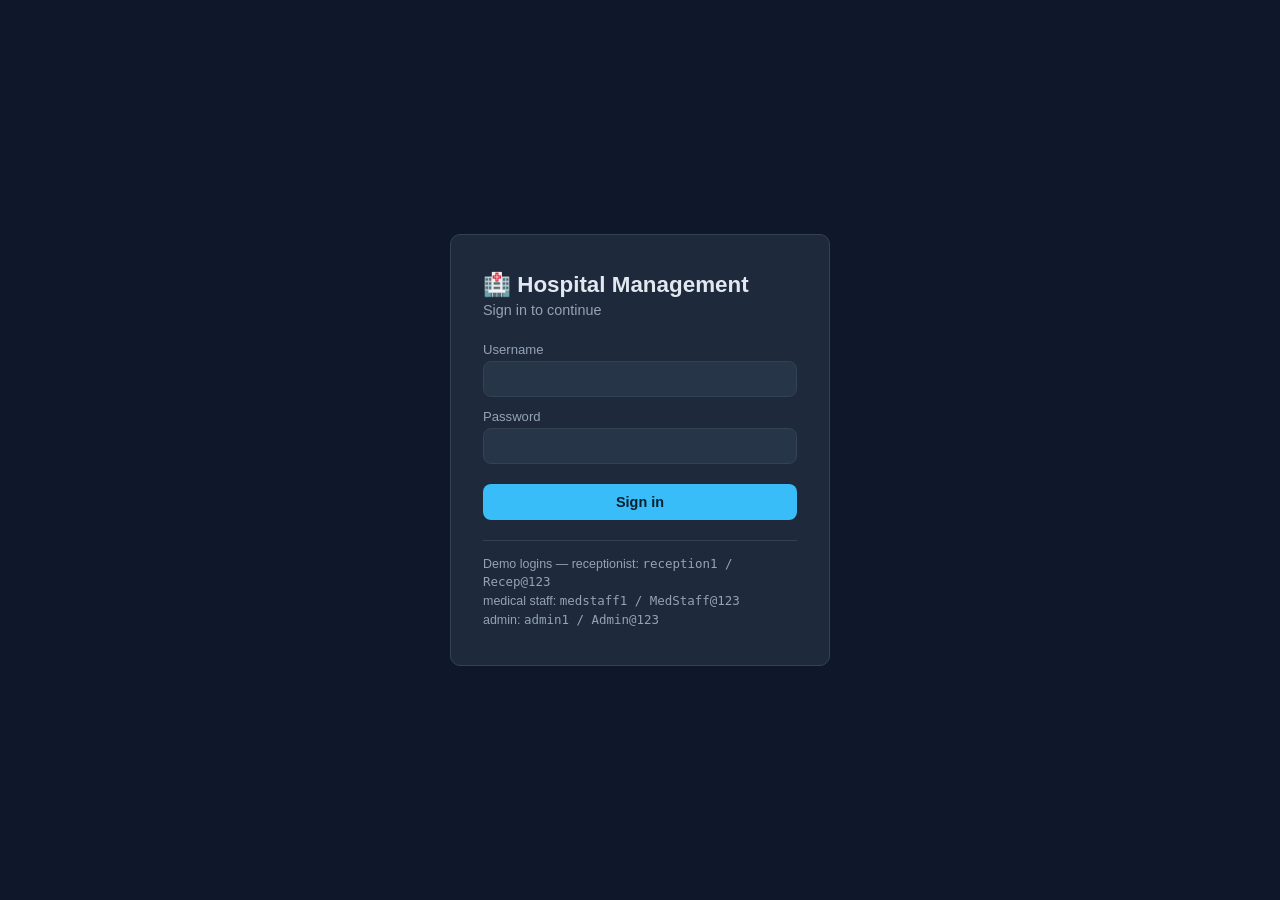
<file: frontend/index.html>
<!DOCTYPE html>
<html lang="en">
<head>
<meta charset="UTF-8" />
<meta name="viewport" content="width=device-width, initial-scale=1" />
<title>Hospital Management — Login</title>
<link rel="stylesheet" href="css/style.css" />
</head>
<body>
  <div class="login-wrap">
    <div class="login-card">
      <h1>🏥 Hospital Management</h1>
      <p class="sub">Sign in to continue</p>

      <form id="login-form">
        <label for="username">Username</label>
        <input id="username" name="username" autocomplete="username" required />

        <label for="password">Password</label>
        <input id="password" name="password" type="password" autocomplete="current-password" required />

        <button type="submit" id="login-btn" style="width:100%; margin-top:20px;">Sign in</button>
      </form>

      <div id="msg"></div>

      <div class="demo-hint">
        Demo logins — receptionist: <code>reception1 / Recep@123</code><br/>
        medical staff: <code>medstaff1 / MedStaff@123</code><br/>
        admin: <code>admin1 / Admin@123</code>
      </div>
    </div>
  </div>

  <script src="js/api.js"></script>
  <script src="js/login.js"></script>
</body>
</html>
</file>
<file: frontend/css/style.css>
:root {
  --bg: #0f172a;
  --panel: #1e293b;
  --panel-2: #263548;
  --border: #334155;
  --text: #e2e8f0;
  --text-dim: #94a3b8;
  --accent: #38bdf8;
  --accent-2: #0ea5e9;
  --green: #22c55e;
  --amber: #f59e0b;
  --red: #ef4444;
  --radius: 10px;
}

* { box-sizing: border-box; }

body {
  margin: 0;
  font-family: -apple-system, "Segoe UI", Roboto, Helvetica, Arial, sans-serif;
  background: var(--bg);
  color: var(--text);
}

/* ---------- Login page ---------- */
.login-wrap {
  min-height: 100vh;
  display: flex;
  align-items: center;
  justify-content: center;
  padding: 20px;
}

.login-card {
  background: var(--panel);
  border: 1px solid var(--border);
  border-radius: var(--radius);
  padding: 36px 32px;
  width: 100%;
  max-width: 380px;
}

.login-card h1 {
  font-size: 1.4rem;
  margin: 0 0 4px;
}

.login-card p.sub {
  color: var(--text-dim);
  margin: 0 0 24px;
  font-size: 0.9rem;
}

.demo-hint {
  margin-top: 20px;
  font-size: 0.78rem;
  color: var(--text-dim);
  line-height: 1.5;
  border-top: 1px solid var(--border);
  padding-top: 14px;
}

/* ---------- Form controls ---------- */
label {
  display: block;
  font-size: 0.82rem;
  color: var(--text-dim);
  margin: 12px 0 4px;
}

input, select {
  width: 100%;
  padding: 9px 10px;
  border-radius: 8px;
  border: 1px solid var(--border);
  background: var(--panel-2);
  color: var(--text);
  font-size: 0.92rem;
}

input:focus, select:focus {
  outline: none;
  border-color: var(--accent);
}

button {
  cursor: pointer;
  border: none;
  border-radius: 8px;
  padding: 10px 16px;
  font-size: 0.9rem;
  font-weight: 600;
  background: var(--accent);
  color: #06202f;
}

button:hover { background: var(--accent-2); }
button.secondary { background: var(--panel-2); color: var(--text); border: 1px solid var(--border); }
button.danger { background: var(--red); color: white; }
button:disabled { opacity: 0.5; cursor: not-allowed; }

form.inline-form { margin-top: 14px; }
form.inline-form button { margin-top: 14px; }

.error-box {
  background: #3b1414;
  border: 1px solid var(--red);
  color: #fecaca;
  padding: 10px 12px;
  border-radius: 8px;
  font-size: 0.85rem;
  margin-top: 14px;
}

.success-box {
  background: #0f2e1c;
  border: 1px solid var(--green);
  color: #bbf7d0;
  padding: 10px 12px;
  border-radius: 8px;
  font-size: 0.85rem;
  margin-top: 14px;
}

/* ---------- App shell ---------- */
.topbar {
  display: flex;
  align-items: center;
  justify-content: space-between;
  padding: 14px 24px;
  background: var(--panel);
  border-bottom: 1px solid var(--border);
  position: sticky;
  top: 0;
  z-index: 5;
}

.topbar h1 { font-size: 1.15rem; margin: 0; }
.topbar .who { color: var(--text-dim); font-size: 0.85rem; }
.topbar .who b { color: var(--text); }

.tabs {
  display: flex;
  gap: 6px;
  padding: 10px 24px 0;
  flex-wrap: wrap;
  background: var(--panel);
  border-bottom: 1px solid var(--border);
}

.tab-btn {
  background: transparent;
  color: var(--text-dim);
  border-radius: 8px 8px 0 0;
  padding: 9px 14px;
  font-weight: 500;
}

.tab-btn.active { background: var(--bg); color: var(--accent); }
.tab-btn:hover { background: var(--panel-2); }

main { max-width: 1100px; margin: 0 auto; padding: 24px; }
.panel { display: none; }
.panel.active { display: block; }

.card {
  background: var(--panel);
  border: 1px solid var(--border);
  border-radius: var(--radius);
  padding: 20px;
  margin-bottom: 20px;
}

.card h2 { margin: 0 0 4px; font-size: 1.05rem; }
.card p.desc { color: var(--text-dim); font-size: 0.85rem; margin: 0 0 16px; }

.grid { display: grid; gap: 16px; grid-template-columns: repeat(auto-fit, minmax(180px, 1fr)); }
.two-col { display: grid; gap: 20px; grid-template-columns: 1fr 1fr; }
@media (max-width: 760px) { .two-col { grid-template-columns: 1fr; } }

.stat {
  background: var(--panel-2);
  border-radius: 8px;
  padding: 14px 16px;
}
.stat .num { font-size: 1.6rem; font-weight: 700; }
.stat .label { color: var(--text-dim); font-size: 0.78rem; text-transform: uppercase; letter-spacing: 0.04em; }
.stat.occupied .num { color: var(--red); }
.stat.vacant .num { color: var(--green); }
.stat.maintenance .num { color: var(--amber); }

table { width: 100%; border-collapse: collapse; font-size: 0.87rem; }
th, td { text-align: left; padding: 8px 10px; border-bottom: 1px solid var(--border); }
th { color: var(--text-dim); font-weight: 600; font-size: 0.78rem; text-transform: uppercase; }
tr:hover td { background: var(--panel-2); }

.badge { padding: 2px 8px; border-radius: 999px; font-size: 0.75rem; font-weight: 600; }
.badge.occupied { background: #3b1414; color: #fca5a5; }
.badge.vacant { background: #0f2e1c; color: #86efac; }
.badge.maintenance { background: #3a2a0a; color: #fcd34d; }
.badge.admin { background: #1e1b4b; color: #a5b4fc; }
.badge.receptionist { background: #052e2b; color: #5eead4; }
.badge.medical_staff { background: #2e1065; color: #d8b4fe; }
.badge.active-yes { background: #0f2e1c; color: #86efac; }
.badge.active-no { background: #3b1414; color: #fca5a5; }

.row-inline { display: flex; gap: 10px; align-items: center; }
.row-inline input { width: 90px; }
.muted { color: var(--text-dim); font-size: 0.85rem; }

.logout-link { color: var(--text-dim); font-size: 0.85rem; cursor: pointer; text-decoration: underline; }
.loading { color: var(--text-dim); font-size: 0.85rem; padding: 8px 0; }
</file>
